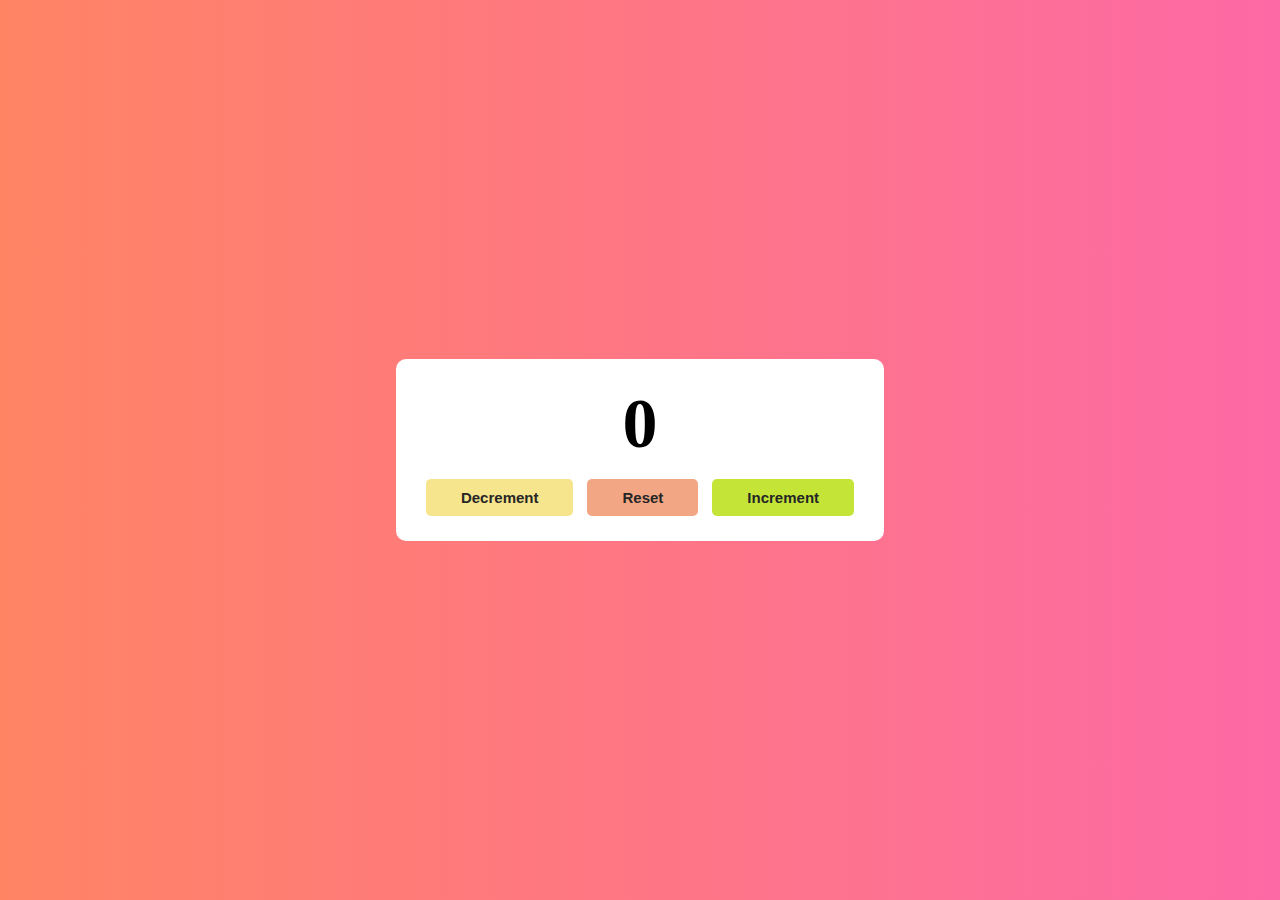
<file: Counter/index.html>
<!DOCTYPE html>
<html lang="en">

<head>
  <meta charset="UTF-8">
  <meta http-equiv="X-UA-Compatible" content="IE=edge">
  <meta name="viewport" content="width=device-width, initial-scale=1.0">
  <title>Document</title>
  <link rel="stylesheet" href="style.css">
</head>

<body>
  <div class="container">
    <div class="card-body">
      <h1 id="title">0</h1>
      <div class="card-btn">
        <button id="decrement">Decrement</button>
        <button id="reset">Reset</button>
        <button id="increment">Increment</button>
      </div>
    </div>
  </div>

  <script src="script.js"></script>
</body>

</html>
</file>
<file: Counter/style.css>
*,
*::after,
*::before {
  margin: 0;
  padding: 0;
}
html,
body {
  height: 100%;
}

body {
  background: rgb(255, 132, 100);
  background: linear-gradient(
    90deg,
    rgba(255, 132, 100, 1) 0%,
    rgba(253, 105, 165, 1) 100%
  );
}
.container {
  display: flex;
  align-items: center;
  justify-content: center;
  height: 100%;
}
.card-body {
  background: #fff;
  padding: 25px;
  border-radius: 10px;
  text-align: center;
}
.card-body h1 {
  margin-bottom: 15px;
  font-size: 70px;
}
.card-btn button {
  border-radius: 5px;
  color: #262626;
  padding: 10px 35px;
  border: 0;
  font-size: 15px;
  font-weight: bold;
  margin: 0 5px;
  cursor: pointer;
  transition: 0.5s;
}
button#decrement {
  background: #f6e58d;
}
button#decrement:hover {
  background: #f79f1f;
  color: #fff;
}
button#reset {
  background: #f3a683;
}
button#reset:hover {
  background: #ea2027;
  color: #fff;
}
button#increment {
  background: #c4e538;
}
button#increment:hover {
  background: #009432;
  color: #fff;
}
</file>
